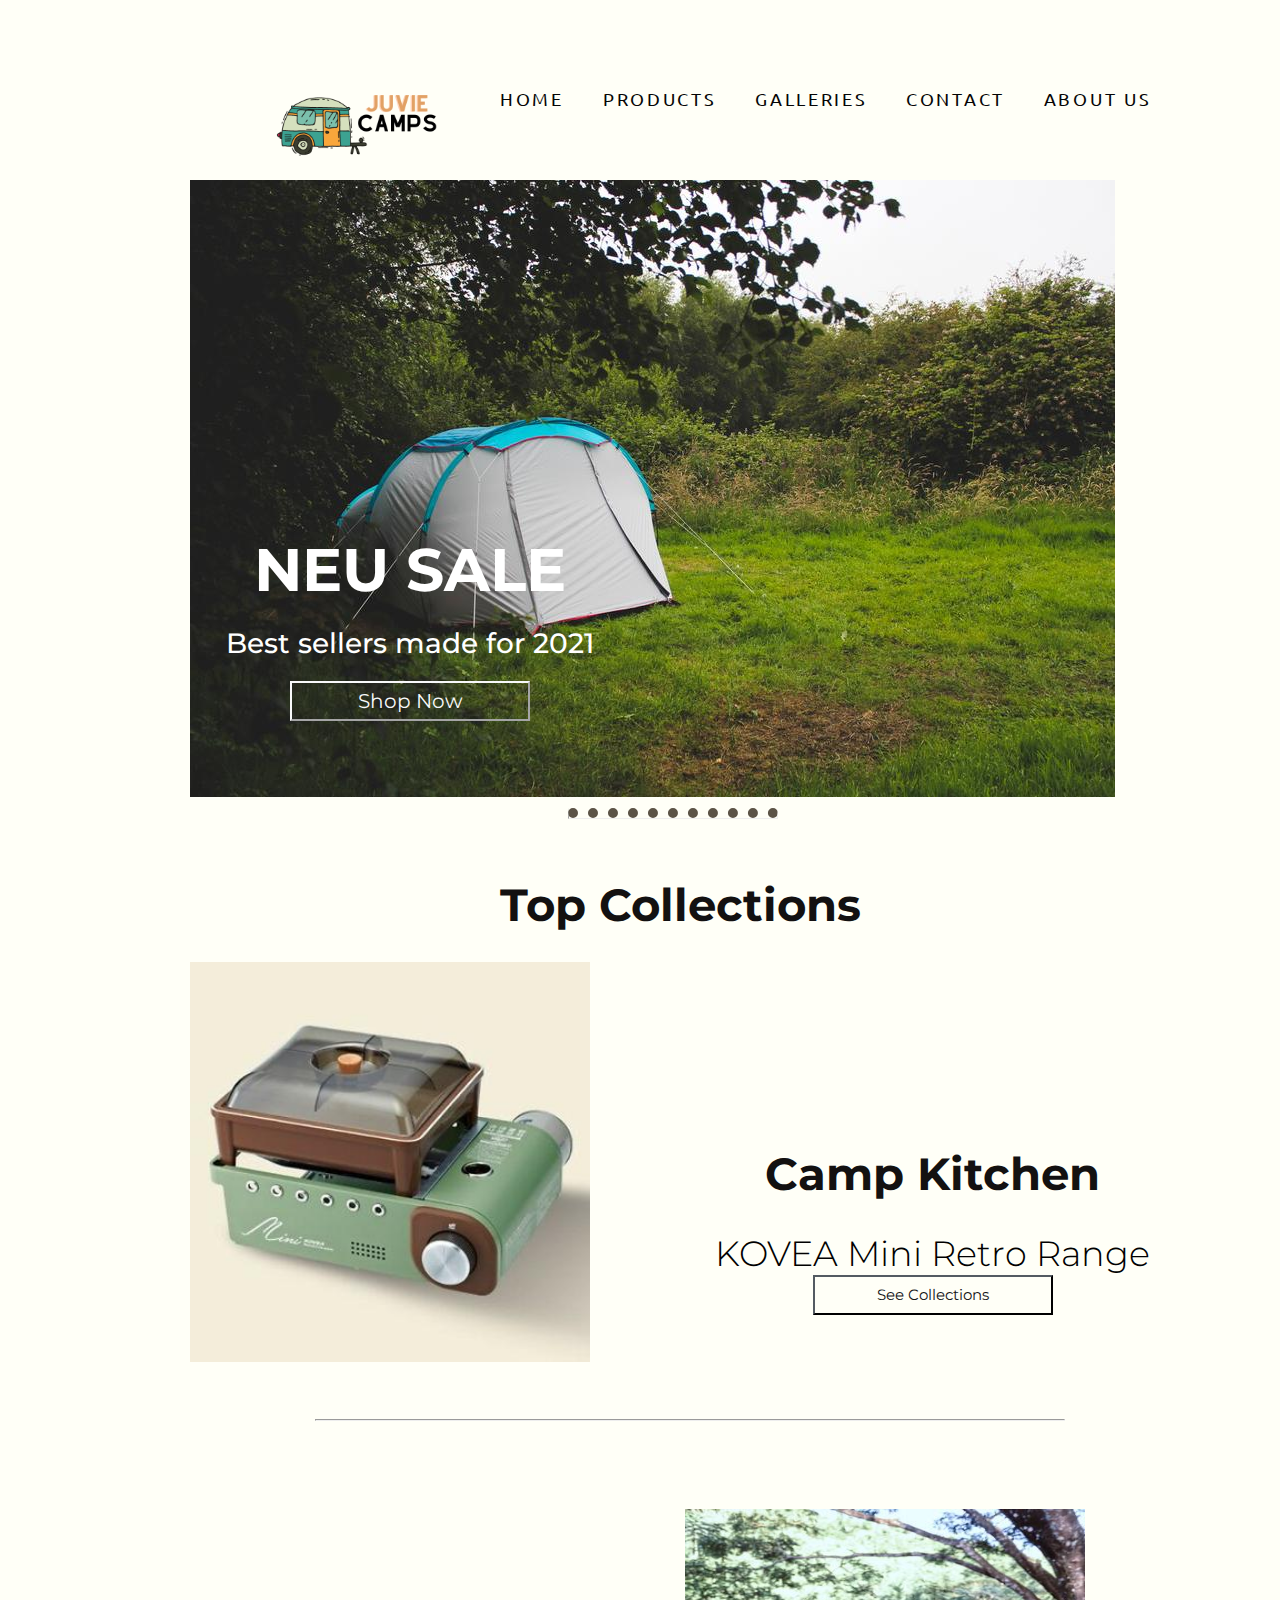
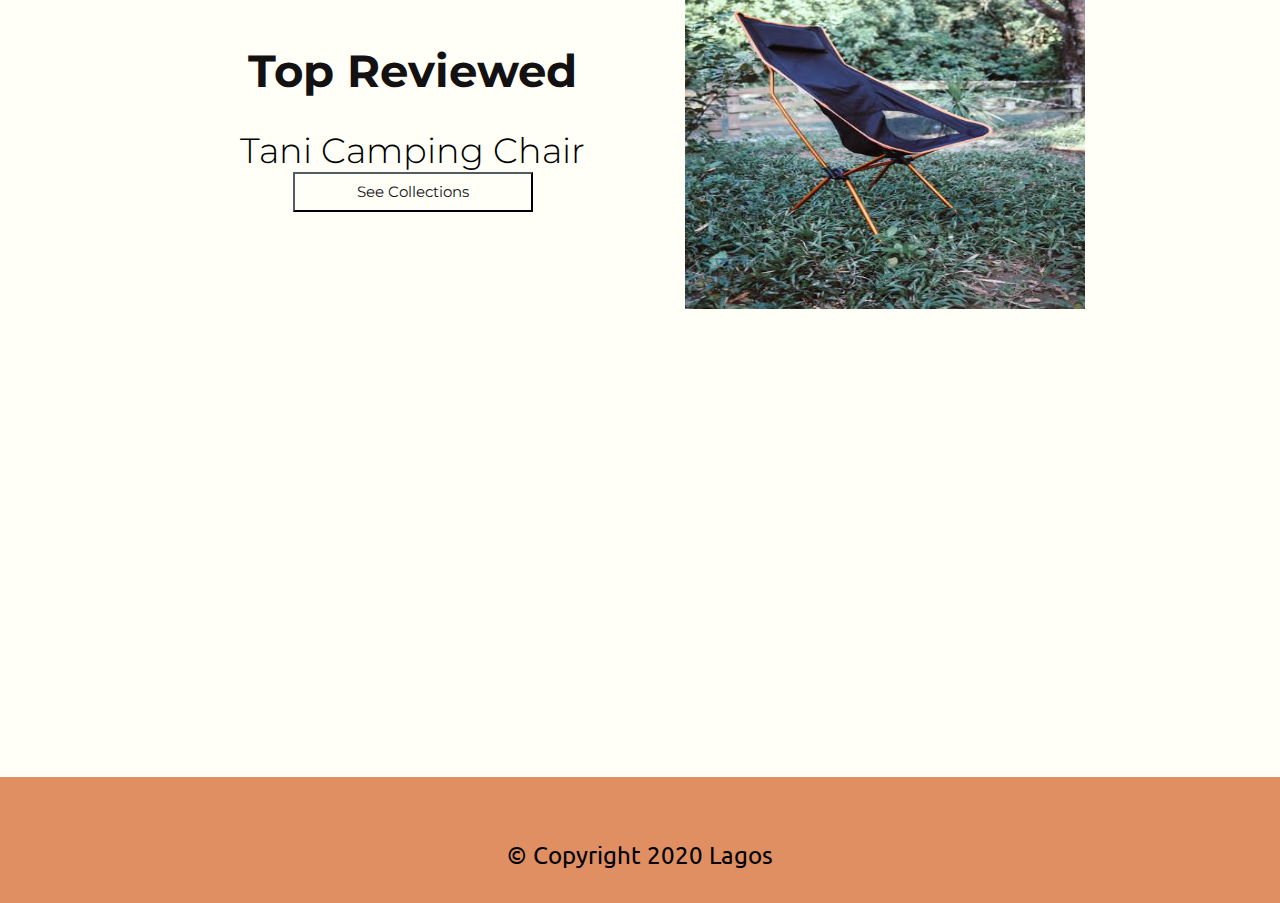
<file: index.html>
<!DOCTYPE html>
<html lang="en">
<head>
    <meta charset="UTF-8">
    <meta name="viewport" content="width=device-width, initial-scale=1.0">
    <link rel="stylesheet" href="css/home.css">

    <!-- Google Font -->
    <link rel="preconnect" href="https://fonts.gstatic.com">
<link href="https://fonts.googleapis.com/css2?family=Ubuntu:wght@700&display=swap" rel="stylesheet">

<link href="https://fonts.googleapis.com/css2?family=Montserrat:wght@300;500;700&display=swap" rel="stylesheet">



<!-- Font Awsome -->

<link rel="stylesheet" href="https://use.fontawesome.com/releases/v5.15.1/css/all.css" integrity="sha384-vp86vTRFVJgpjF9jiIGPEEqYqlDwgyBgEF109VFjmqGmIY/Y4HV4d3Gp2irVfcrp" crossorigin="anonymous">




    <title>Homepage</title>
</head>
<body>


    <!-- MY NAVIGATIONS -->

        <div class="navbar-heading">

            <div class="logo-con">
                <a href="index.html">
                    <img class="logo"src="img/logo.png" alt="" srcset="">
                </a>
            </div>
                
            

                 
                   <ul>
                     
                     <div>
                     <li class="nav-item"><a class="nav-link" href="index.html">Home</a></li>
                     </div>
                    <div>
                       <li class="nav-item"><a class="nav-link" href="products.html">Products</a></li>
                     </div>
                   <div class>
                     <li class="nav-item"><a class="nav-link" href="gallery.html">Galleries</a></li>
                     </div>
                   <div class>
                     <li class="nav-item"><a class="nav-link" href="contact.html">Contact</a></li>
                     </div>
                    <div>
                       <li class="nav-item"><a class="nav-link" href="about.html">About Us</a></li>
                     </div>

                     </ul>
                     

        </div>


<!-- HEADLINE -->

        <div class="headline-sec">

            
            <!-- <div class="img-container">
                <img src="/img/p1.jpg" class ="head-img">
            </div>
             -->
             <img src="img/p1.jpg" alt="" srcset="">
            
            <div class="main-content">
            <p>
                NEU SALE<br>
                
            </p>
            <h2>
                Best sellers made for 2021
            </h2>
        </div>
        
        <button class="main-btn"><i class="fas fa-shopping-cart"></i>  Shop Now</button>
        
        
    </div>

        <!-- Lines  -->
        <div class="liner-top">
            <hr class="mid-top">
        </div>
        <!-- Product Feature -->

        <div class="top-collection">

            <h1>Top Collections</h1>

            <!-- First -->
            <img class="pro1" src="img/col1-Main.jpg" alt="" srcset="">

            <div class="product1">

                
                    <h1>Camp Kitchen</h1>
                    <span class="desc">KOVEA Mini Retro Range</span> <br>

                    <button class="collection-btn"><i class="fas fa-shopping-cart"></i> See Collections</button>
                    
              
                
            </div>



            <!-- Line -->

            <div class="liner-low">
                <hr class="mid-low">
            </div>
            
            <!-- Second -->
          


            <img class="pro2" src="img/col2-Main.jpg" alt="" srcset="">

            <div class="product2">

                <p class="pro-content-1">
                    
                    <h1>Top Reviewed</h1>
                    <span class="desc">Tani Camping Chair</span> <br>
                    <button class="collection-btn"><i class="fas fa-shopping-cart"></i> See Collections</button>
                    
                </p>
                
            </div>




        </div>





        <div class="footer">

          
            <i class="fab fa-facebook-f foot-icon icon"></i>
            <i class="fab fa-instagram foot-icon icon"></i>
           
            <p>© Copyright 2020 Lagos</p>
        

        </div>

       

    
</body>
</html>
</file>
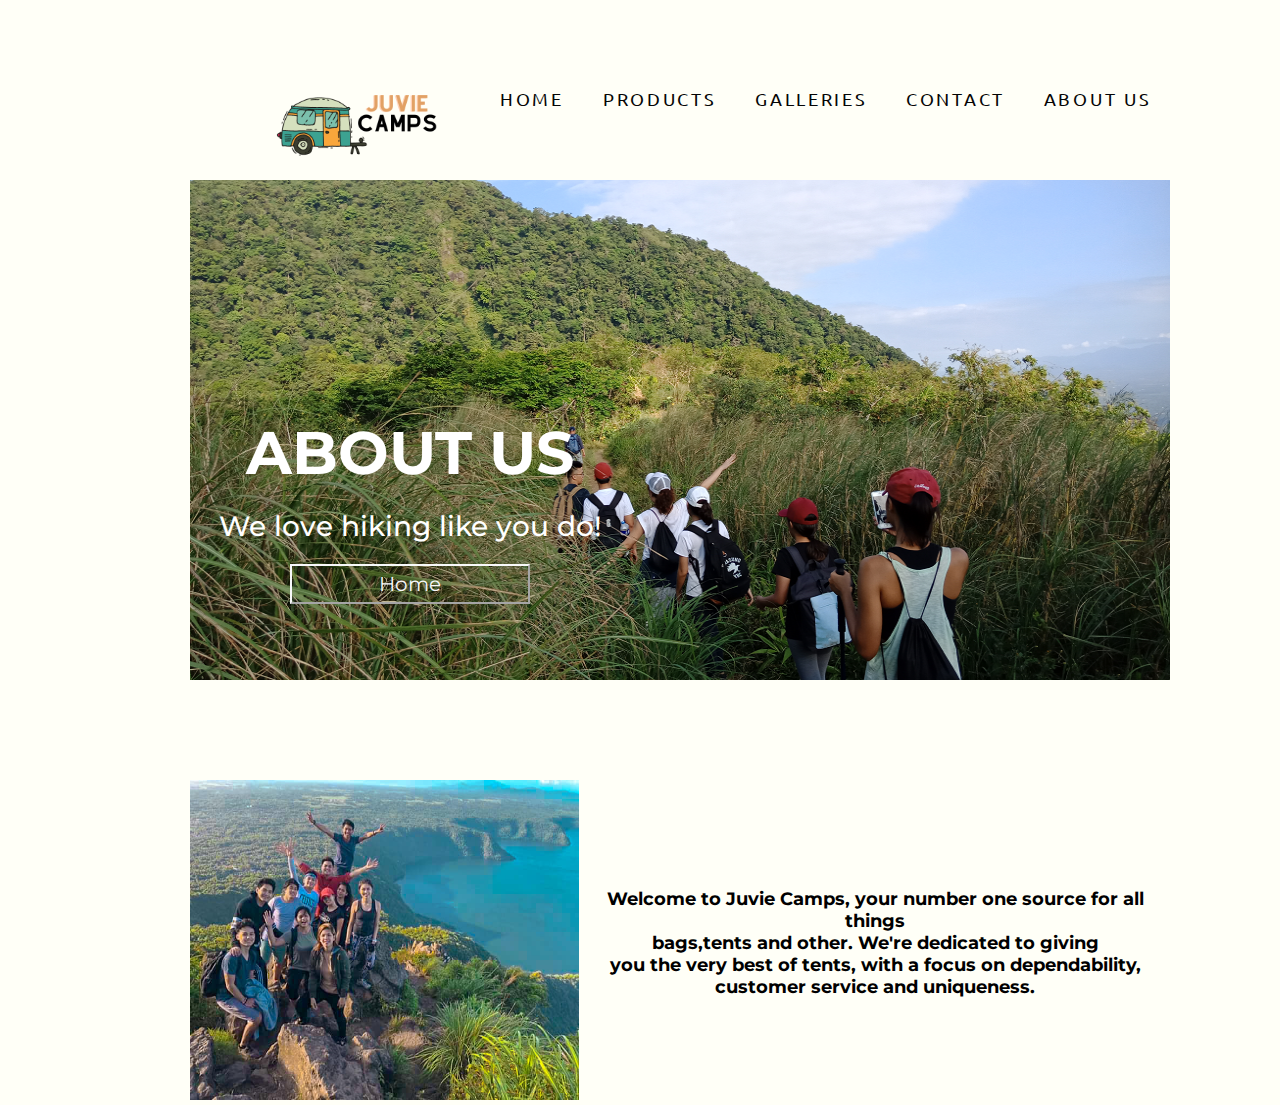
<file: about.html>
<!DOCTYPE html>
<html lang="en">
<head>
    <meta charset="UTF-8">
    <meta name="viewport" content="width=device-width, initial-scale=1.0">

    <link rel="stylesheet" href="css/home.css">

    <!-- Google Font -->
    <link rel="preconnect" href="https://fonts.gstatic.com">
<link href="https://fonts.googleapis.com/css2?family=Ubuntu:wght@700&display=swap" rel="stylesheet">

<link href="https://fonts.googleapis.com/css2?family=Montserrat:wght@300;500;700&display=swap" rel="stylesheet">



<!-- Font Awsome -->

<link rel="stylesheet" href="https://use.fontawesome.com/releases/v5.15.1/css/all.css" integrity="sha384-vp86vTRFVJgpjF9jiIGPEEqYqlDwgyBgEF109VFjmqGmIY/Y4HV4d3Gp2irVfcrp" crossorigin="anonymous">




    <title>About Us</title>
</head>
<body>


     <!-- MY NAVIGATIONS -->

     <div class="navbar-heading">

        <div class="logo-con">
            <a href="index.html">
                <img class="logo"src="img/logo.png" alt="" srcset="">
            </a>
        </div>
            
        

             
               <ul>
                 
                 <div>
                 <li class="nav-item"><a class="nav-link" href="index.html">Home</a></li>
                 </div>
                <div>
                   <li class="nav-item"><a class="nav-link" href="products.html">Products</a></li>
                 </div>
               <div class>
                 <li class="nav-item"><a class="nav-link" href="gallery.html">Galleries</a></li>
                 </div>
               <div class>
                 <li class="nav-item"><a class="nav-link" href="contact.html">Contact</a></li>
                 </div>
                <div>
                   <li class="nav-item"><a class="nav-link" href="about.html">About Us</a></li>
                 </div>

                 </ul>
                 

    </div>

    <!-- Headline -->

    <!-- HEADLINE -->

    <div class="headline-sec">

            
        <div class="img-container">
            <img src="/img/guys.png" class ="head-img">
        </div>
        
        
        <div class="main-content">
        <p>
            ABOUT US<br>
            
        </p>
        <h2>
            We love hiking like you do!
        </h2>
    </div>
    
    <button class="main-btn">  Home</button>
    
    
</div>

<div class="pic-con">
    <img class="contact-pic" src="img/gal.view.jpg" >
    <p class="paraa"> 
        Welcome to Juvie Camps, your number one source for all things <br>
        bags,tents and other. We're dedicated to giving <br>
        you the very best of tents, with a focus on dependability,<br>
         customer service and uniqueness.
    </p>

</div>





</body>
</html>
</file>
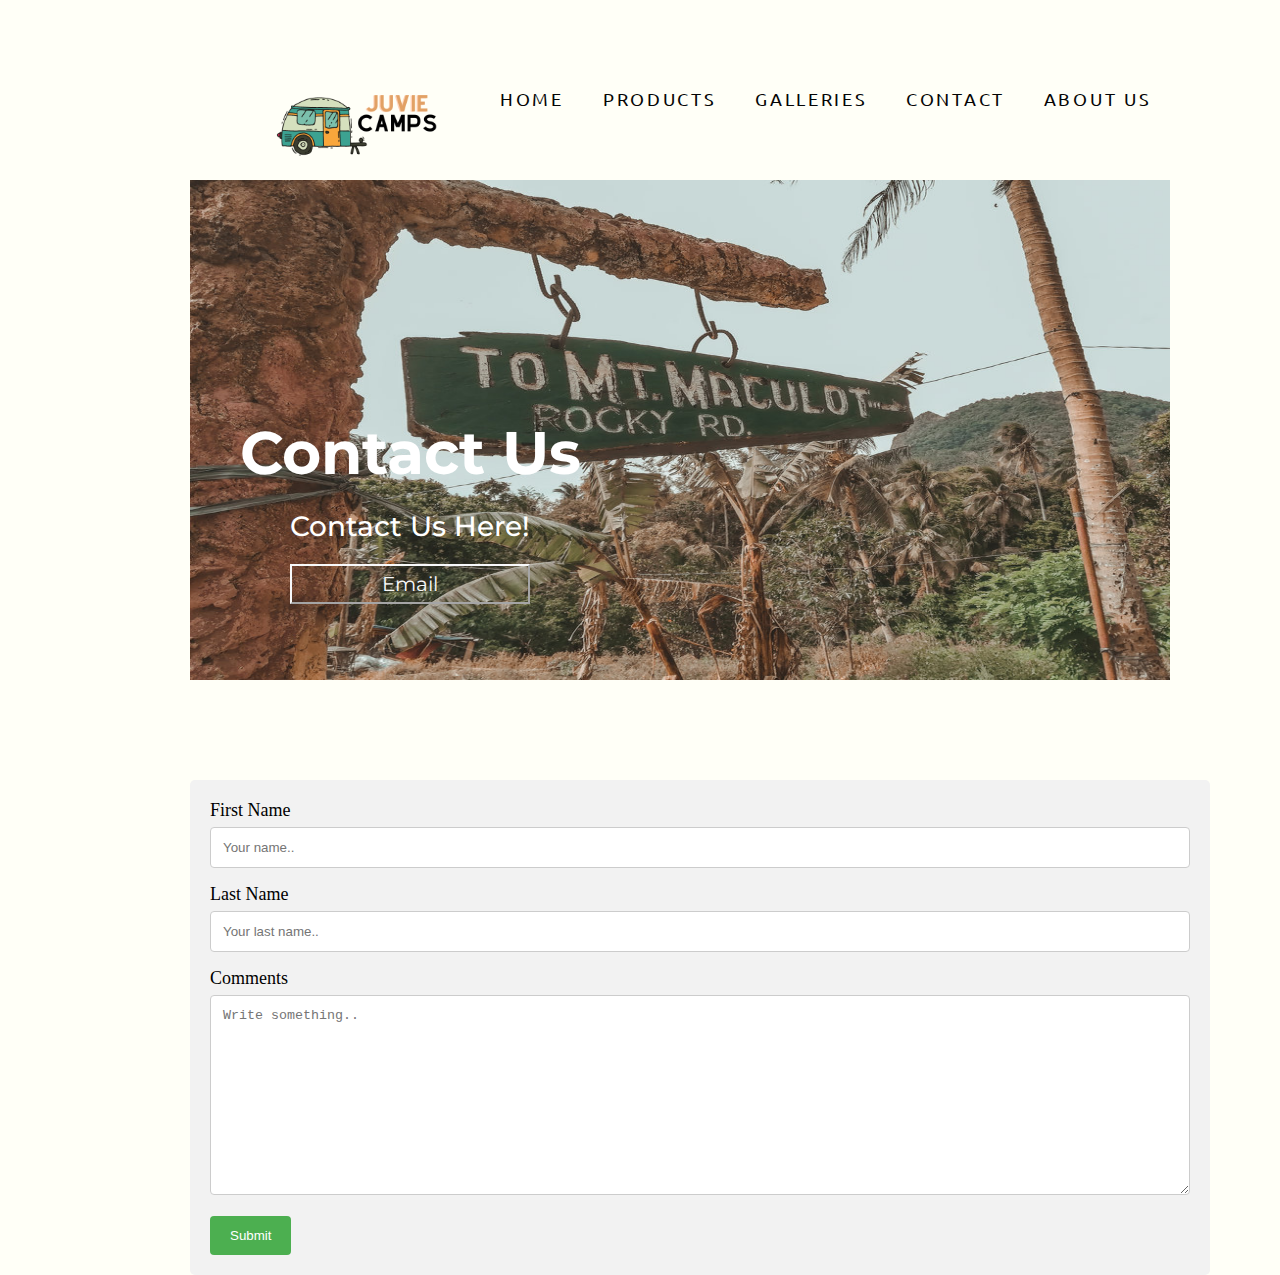
<file: contact.html>
<!DOCTYPE html>
<html lang="en">
<head>
    <meta charset="UTF-8">
    <meta name="viewport" content="width=device-width, initial-scale=1.0">

    <link rel="stylesheet" href="css/home.css">

    <!-- Google Font -->
    <link rel="preconnect" href="https://fonts.gstatic.com">
<link href="https://fonts.googleapis.com/css2?family=Ubuntu:wght@700&display=swap" rel="stylesheet">

<link href="https://fonts.googleapis.com/css2?family=Montserrat:wght@300;500;700&display=swap" rel="stylesheet">



<!-- Font Awsome -->

<link rel="stylesheet" href="https://use.fontawesome.com/releases/v5.15.1/css/all.css" integrity="sha384-vp86vTRFVJgpjF9jiIGPEEqYqlDwgyBgEF109VFjmqGmIY/Y4HV4d3Gp2irVfcrp" crossorigin="anonymous">

    <title>Contact US</title>
</head>
<body>
    
    <!-- MY NAVIGATIONS -->

    <div class="navbar-heading">

        <div class="logo-con">
            <a href="index.html">
                <img class="logo"src="img/logo.png" alt="" srcset="">
            </a>
        </div>
            
        
               <ul>
                 
                 <div>
                 <li class="nav-item"><a class="nav-link" href="index.html">Home</a></li>
                 </div>
                <div>
                   <li class="nav-item"><a class="nav-link" href="products.html">Products</a></li>
                 </div>
               <div class>
                 <li class="nav-item"><a class="nav-link" href="gallery.html">Galleries</a></li>
                 </div>
               <div class>
                 <li class="nav-item"><a class="nav-link" href="contact.html">Contact</a></li>
                 </div>
                <div>
                   <li class="nav-item"><a class="nav-link" href="about.html">About Us</a></li>
                 </div>

                 </ul>
                 

    </div>

     <!-- HEADLINE -->

     <div class="headline-sec">

            
        <div class="img-container">
            <img src="/img/guide.jpg" class ="head-img">
        </div>
        
        
        <div class="main-content">
        <p>
            Contact Us<br>
            
        </p>
        <h2>
          Contact Us Here!
        </h2>
    </div>
    
    <button class="main-btn">Email</button>
    
    
</div>

<div class="container">
    <form action="action_page.php">
  
      <label for="fname">First Name</label>
      <input type="text" id="fname" name="firstname" placeholder="Your name..">
  
      <label for="lname">Last Name</label>
      <input type="text" id="lname" name="lastname" placeholder="Your last name..">
  
  
      <label for="subject">Comments</label>
      <textarea id="subject" name="subject" placeholder="Write something.." style="height:200px"></textarea>
  
      <input type="submit" value="Submit">
  
    </form>
  </div>



</body>
</html>
</file>
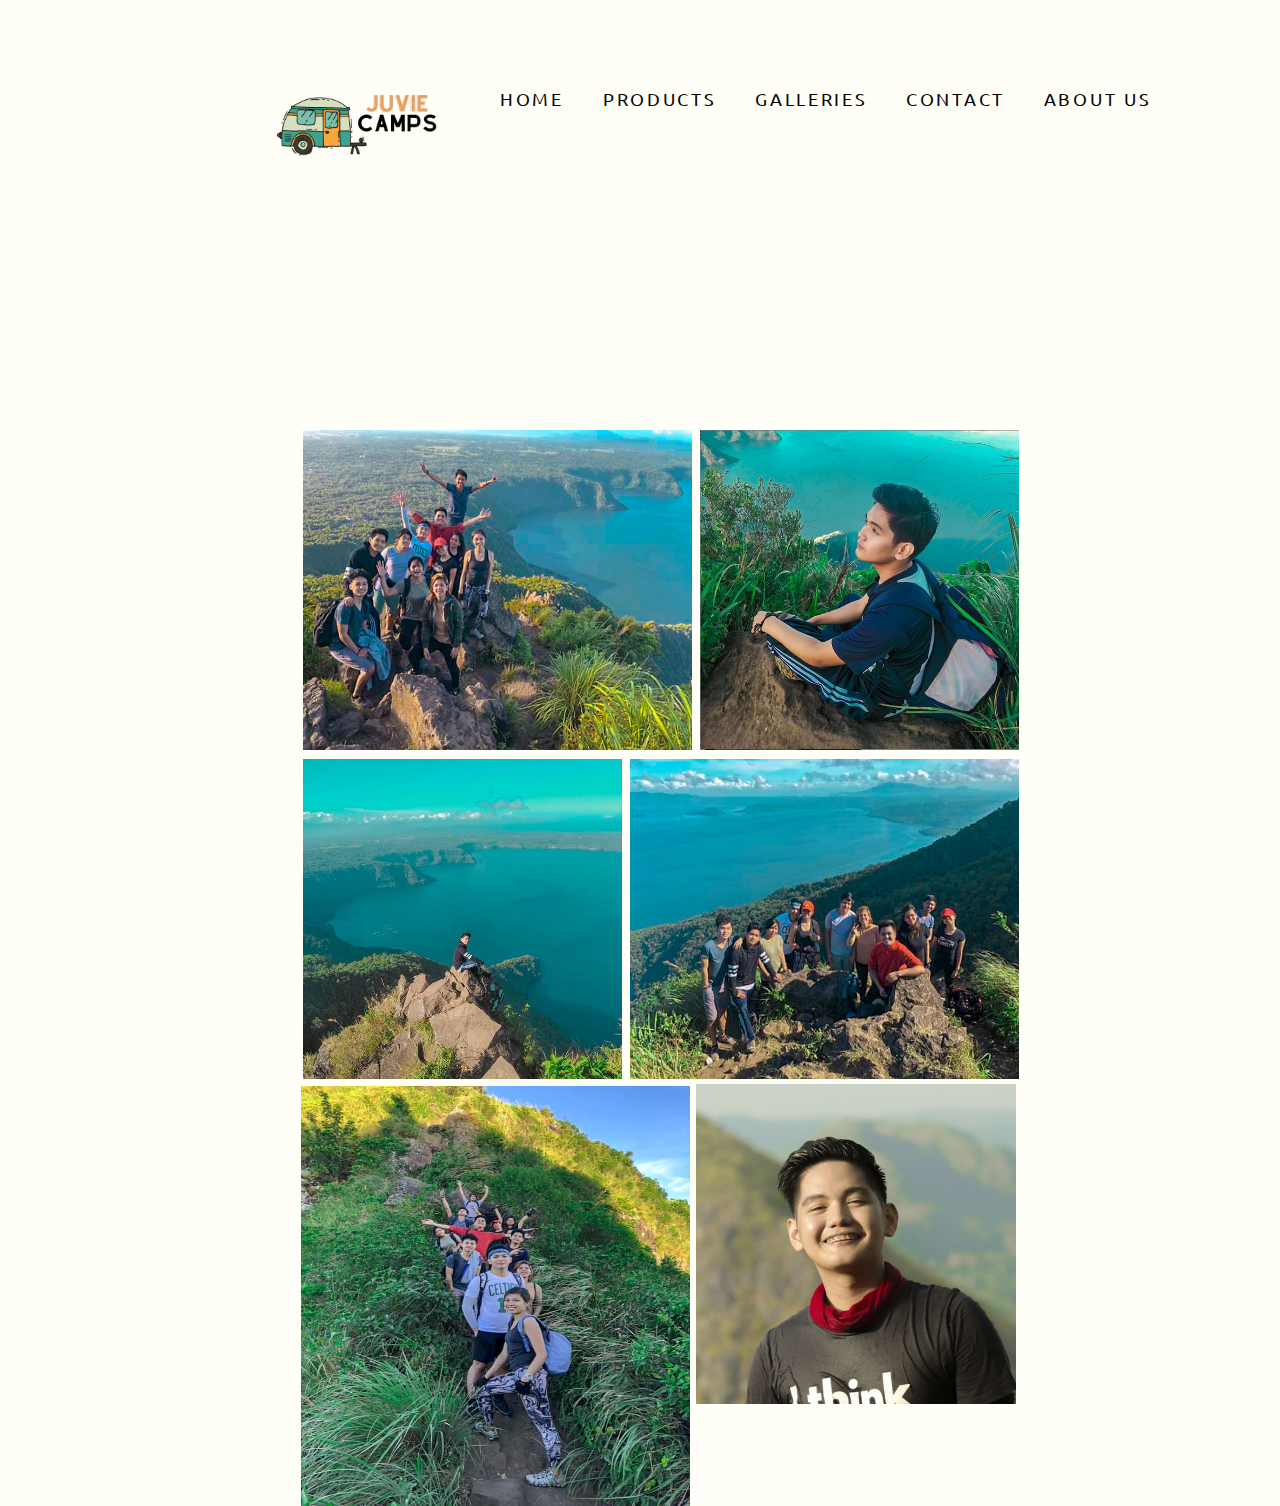
<file: gallery.html>
<!DOCTYPE html>
<html lang="en">
<head>
    <meta charset="UTF-8">
    <meta name="viewport" content="width=device-width, initial-scale=1.0">
    <link rel="stylesheet" href="css/home.css">

    <!-- Google Font -->
    <link rel="preconnect" href="https://fonts.gstatic.com">
<link href="https://fonts.googleapis.com/css2?family=Ubuntu:wght@700&display=swap" rel="stylesheet">

<link href="https://fonts.googleapis.com/css2?family=Montserrat:wght@300;500;700&display=swap" rel="stylesheet">



<!-- Font Awsome -->

<link rel="stylesheet" href="https://use.fontawesome.com/releases/v5.15.1/css/all.css" integrity="sha384-vp86vTRFVJgpjF9jiIGPEEqYqlDwgyBgEF109VFjmqGmIY/Y4HV4d3Gp2irVfcrp" crossorigin="anonymous">


    <title>Gallery</title>
</head>
<body>
    
   <!-- MY NAVIGATIONS -->

   <div class="navbar-heading">

    <div class="logo-con">
        <a href="index.html">
            <img class="logo"src="img/logo.png" alt="" srcset="">
        </a>
    </div>
        
    

         
           <ul>
             
             <div>
             <li class="nav-item"><a class="nav-link" href="index.html">Home</a></li>
             </div>
            <div>
               <li class="nav-item"><a class="nav-link" href="products.html">Products</a></li>
             </div>
           <div class>
             <li class="nav-item"><a class="nav-link" href="gallery.html">Galleries</a></li>
             </div>
           <div class>
             <li class="nav-item"><a class="nav-link" href="contact.html">Contact</a></li>
             </div>
            <div>
               <li class="nav-item"><a class="nav-link" href="about.html">About Us</a></li>
             </div>

             </ul>
             

</div>



<div>

    <img src="img/mt.maculot.me.PNG" style="height: 320px; width: 319px;position: relative;
                        top:150px; left: 700px;">

            <img src="img/gal.view.jpg" style ="height: 320px; width:389px;position: relative;
            top:150px; left: -20px;">

            <img src="img/gal.slide.jpg" style ="height: 420px; width:389px;position: relative;
            top:906px; left: -415px;">

            <img src="img/gal.fers.jpg" style ="height: 320px; width:389px;position: relative;
            top:155px; left: 630px;">

            <img src="img/soloMe.PNG" style ="height: 320px; width:319px;position: relative;
            top:155px; left: -90px;">

            <img src="img/juvs.jpg" style ="height: 320px; width:320px;position: relative;
            top:480px; left:-20px;">
            



</div>







</body>
</html>
</file>
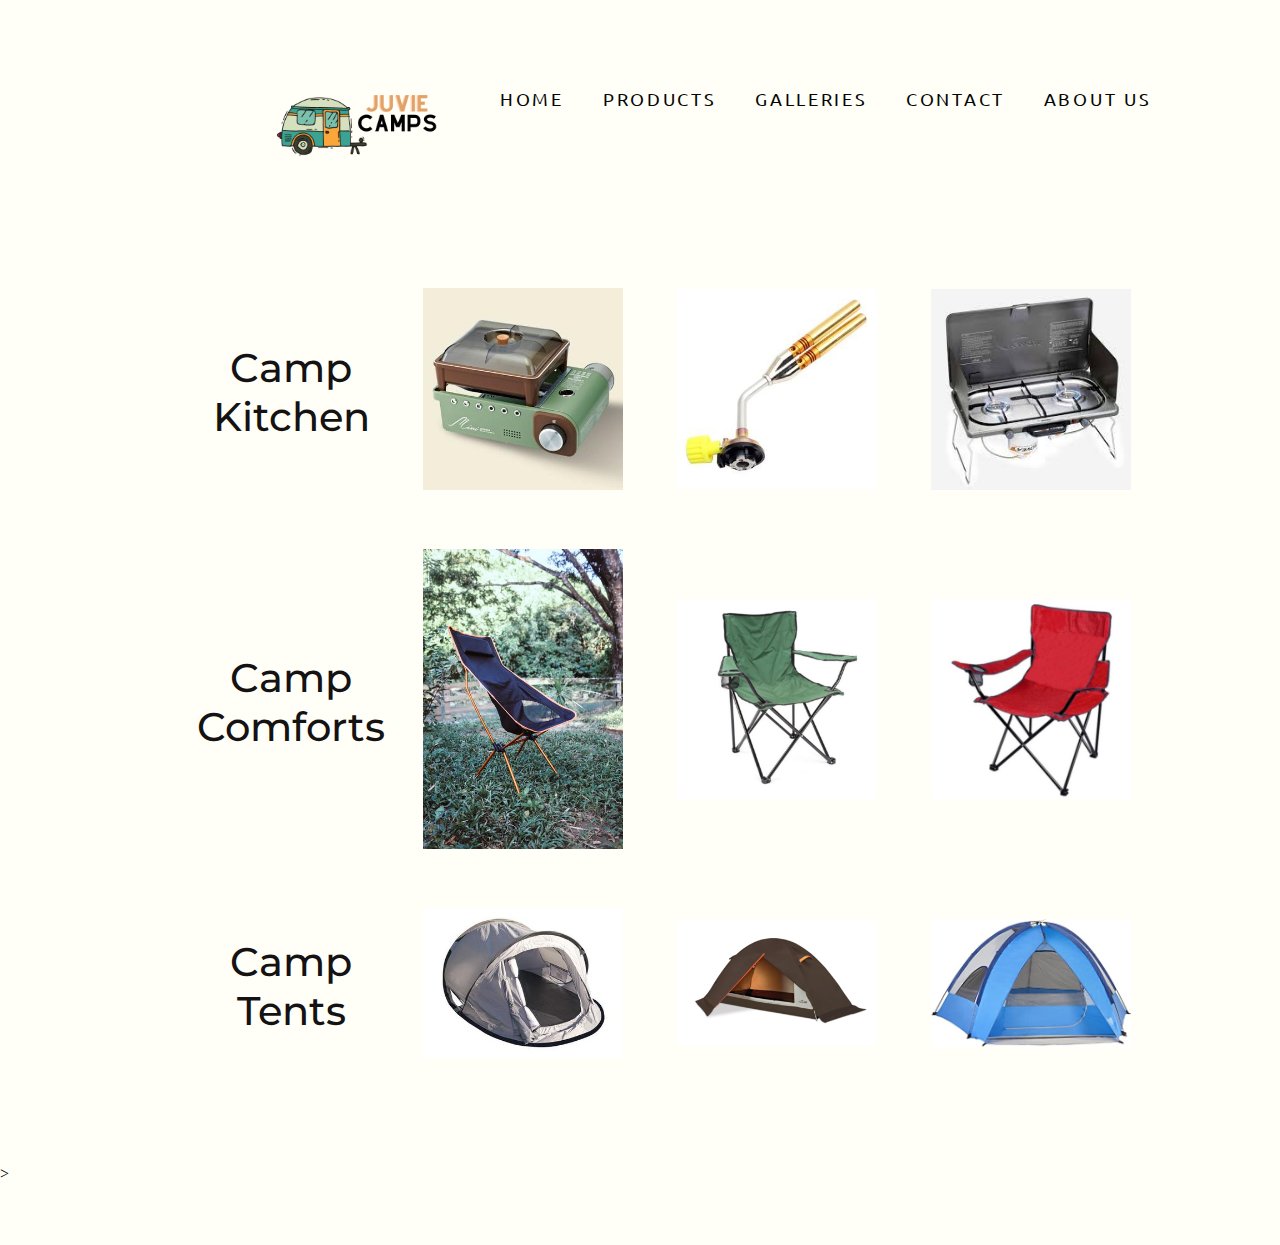
<file: products.html>
<!DOCTYPE html>
<html lang="en">
<head>
    <meta charset="UTF-8">
    <meta name="viewport" content="width=device-width, initial-scale=1.0">

    <link rel="stylesheet" href="css/home.css">

    <!-- Google Font -->
    <link rel="preconnect" href="https://fonts.gstatic.com">
    <link href="https://fonts.googleapis.com/css2?family=Ubuntu:wght@700&display=swap" rel="stylesheet">

    <link href="https://fonts.googleapis.com/css2?family=Montserrat:wght@300;500;700&display=swap" rel="stylesheet">



<!-- Font Awsome -->

<link rel="stylesheet" href="https://use.fontawesome.com/releases/v5.15.1/css/all.css" integrity="sha384-vp86vTRFVJgpjF9jiIGPEEqYqlDwgyBgEF109VFjmqGmIY/Y4HV4d3Gp2irVfcrp" crossorigin="anonymous">


    <title>Products</title>
</head>
<body>
    
  <!-- MY NAVIGATIONS -->

  <div class="navbar-heading">

    <div class="logo-con">
        <a href="index.html">
            <img class="logo"src="img/logo.png" alt="" srcset="">
        </a>
    </div>
        
    

         
           <ul>
             
             <div>
             <li class="nav-item"><a class="nav-link" href="index.html">Home</a></li>
             </div>
            <div>
               <li class="nav-item"><a class="nav-link" href="products.html">Products</a></li>
             </div>
           <div class>
             <li class="nav-item"><a class="nav-link" href="gallery.html">Galleries</a></li>
             </div>
           <div class>
             <li class="nav-item"><a class="nav-link" href="contact.html">Contact</a></li>
             </div>
            <div>
               <li class="nav-item"><a class="nav-link" href="about.html">About Us</a></li>
             </div>

             </ul>
             

</div>
<!-- ====================================== -->

<div class="table-con">

    <table>

        
        
        <tr>
          <th class="t-head-name">Camp Kitchen</th>
          <th class="t-head"><img class = "pro-img"src="img/col1-Main.jpg" alt="" srcset=""></th>
          <th class="t-head"><img class = "pro-img"src="img/col1-pro2.jpg" alt="" srcset=""></th>
          <th class="t-head"><img class = "pro-img"src="img/col1-pro3.jpg" alt="" srcset=""></th>
        
        </tr>

        <tr>
            <th class="t-head-name">Camp Comforts</th>
            <th class="t-head"><img class = "pro-img"src="img/col2-Main.jpg" alt="" srcset=""></th>
            <th class="t-head"><img class = "pro-img"src="img/col2-pro2.jpg" alt="" srcset=""></th>
            <th class="t-head"><img class = "pro-img"src="img/col2-pro3.jpg" alt="" srcset=""></th>
  
        </tr>



        <tr>
            <th class="t-head-name">Camp Tents</th>
            <th class="t-head"><img class = "pro-img"src="img/col3-Main.jpg" alt="" srcset=""></th>
            <th class="t-head"><img class = "pro-img"src="img/col3-pro2.png" alt="" srcset=""></th>
            <th class="t-head"><img class = "pro-img"src="img/col3-pro3.jpg" alt="" srcset=""></th>
  
        </tr>






      </table>







</div>>



</body>
</html>
</file>
<file: css/home.css>
body{
    background-color: #FFFFF7;
    margin: 0;
    padding: 0;
}


/* ================= */


.navbar-heading{

    font-family: 'Ubuntu', sans-serif;
    position: relative;
    left: 190px;
    font-size: 18px;
    width: 980px;
    height: 180px;

 
}

.logo{
    width: 180px;
}

.logo-con{
 
    width: 180px;
    height: 140px;
    position: relative;
    left: 80px;
    top: 20px;
}

/* .nav{
    background-color: blue;
} */

ul {
    position: relative;
    bottom: 85px;
    margin-left: 250px;
    display: inline-flex;
    list-style-type: none;
}


.nav-item{
    display: table-cell; 
    position: relative; 
    padding: 15px 0;
    
}

.nav-link {
    text-decoration: none;
    text-transform: uppercase;
    letter-spacing: 0.15em;
    padding: 8px 20px;
    color: #050505;
}

.nav-link:after {    
    background: none repeat scroll 0 0 transparent;
    bottom: 0;
    content: "";
    display: block;
    height: 2px;
    left: 50%;
    position: absolute;
    background: rgb(139, 123, 123);
    transition: width 0.3s ease 0s, left 0.3s ease 0s;
    width: 0;
}

.nav-link:hover:after { 
    width: 100%; 
    left: 0; 
  }


  /* Headline */
  
.headline-sec{

    position: relative;
    left: 190px;
    width: 980px;
    height: 600px;
}


.img-container{
    position: relative;
    

    
  }

  .head-img{
    width: 980px;
    height: 500px;
  }


  
  /* ===== */

 

  .main-content{
      position: relative;
      left: 20px;
      bottom: 300px;
      width: 400px;
      height: 160px;
      text-align: center;
      line-height:0.3;
   
  }

  .main-content p {
      font-family: 'Montserrat', sans-serif;
      font-weight: 700;
      font-size: 60px;
      font-family: 'Montserrat', sans-serif;
      color: #ffffff;
    
  }

  .main-content h2{
    font-family: 'Montserrat', sans-serif;
    font-weight: 500;
    color: white;
    font-size:28px;
    height: 45px;

  }

  .main-btn {
    position: relative;
    left: 100px;
    bottom:340px;
    z-index: 1;
    /* ===== */
    color: #f8f9fa;
    background-color: transparent;
    background-image: none;
    border-color: #f8f9fa;
    font-family: 'Montserrat', sans-serif;
    font-size: 20px;
    width: 240px;
    height: 40px;
  }
  

  
  .main-btn:hover {
    color: #212529;
    background-color: #f8f9fa;
    border-color: #f8f9fa;
    
  }


  /* Product features ============================ */

  .top-collection{
 
    position: relative;
    left: 190px;
    width: 980px;
    height: 1500px;
  }


  .top-collection h1{
      /* background-color: rgb(22, 22, 21); */
      text-align: center;
      font-family: 'Montserrat', sans-serif;
      font-weight: 700;
      font-size: 45px;
      font-family: 'Montserrat', sans-serif;
      color: #131111;
  }


  /* Product 1  */

  .product1{
      float:right;
     
      text-align: center;
      margin-top: 154px;
      margin-right: 20px;
  }

.pro1, .pro2{        
   width: 400px;
    height: 400px;
  }

  .desc{
    font-family: 'Montserrat', sans-serif;
    font-weight: 300;
    font-size: 35px;
   
  }

  .collection-btn{
    color: #131516;
    background-color: transparent;
    background-image: none;
    border-color: #0c0d0e;
    font-family: 'Montserrat', sans-serif;
    font-size: 15px;
    width: 240px;
    height: 40px;
  }

  .collection-btn:hover {
    color: #212529;
    background-color: #f8f9fa;
    border-color: #f8f9fa;
    
  }

  /*  Product 2 */


  .product2{
    float:left;
    /* background-color: rgb(91, 190, 45); */
    position: relative;
    left: 50px;
    text-align: center;
    margin-top: 184px;
    margin-right: 20px;
}

.pro2{
    position: relative;
    top: 80px;
    left: 130px;
}

.footer{
   
    background-color: #e08f62;
    font-family: 'Ubuntu', sans-serif;
    padding: 9px;
    text-align: center;
    position: relative;
    font-size: 24px;
   
}

.icon{
    margin-left: 20px;
}

/* Lines */
.liner-top{
    /* background-color: violet; */
    width: 250px;
    padding: 8px;
    margin-left: 540px;
}

.mid-top{
    border-top: 10px dotted #5B5346;
    margin: 20px;
}

.liner-low{
 
    width: 750px;
    margin-left: 125px;
    padding-top: 45px;
   
}
  

/* ================================================================================ */

.table-con{
    font-family: 'Ubuntu', sans-serif;
    position: relative;
    top: 80px;
    left: 180px;
    font-size: 18px;
    width: 980px;
    height: 985px;
    
}

.t-head{

    position: relative;
    right: 5px;   
}

.t-head-name{
    font-family: 'Montserrat', sans-serif;
    font-weight: 500;
    font-size: 40px;
    font-family: 'Montserrat', sans-serif;
    color: #141212;
    padding: 15px;
}




/* Alll Image */
.pro-img{
    width: 200px;
    margin: 25px;
}

/* ======================================================== */

.pic-con{
    font-family: 'Montserrat', sans-serif;
 font-weight: 700;
    position: relative;
    left: 190px;
    font-size: 18px;
    width: 980px;
    height: 180px;
  
 
}

.contact-pic{
    height: 320px;
    width:389px;
     position: relative;
    /* top:150px; 
    left: -20px; */
}

.paraa{
    position: relative;
    top: 90px;
    right: 20px;
    text-align: center;
    float:right;

    width: 550px;
    
}


/* ================================== */

input[type=text], select, textarea {
    width: 100%;
    padding: 12px;
    border: 1px solid #ccc;
    border-radius: 4px;
    box-sizing: border-box;
    margin-top: 6px;
    margin-bottom: 16px;
    resize: vertical;
  }

  input[type=submit] {
    background-color: #4CAF50;
    color: white;
    padding: 12px 20px;
    border: none;
    border-radius: 4px;
    cursor: pointer;
  }
  
  input[type=submit]:hover {
    background-color: #45a049;
  }
  
  .container {
    border-radius: 5px;
    background-color: #f2f2f2;
    padding: 20px;
    position: relative;
    left: 190px;
    font-size: 18px;
    width: 980px;
  }
</file>
